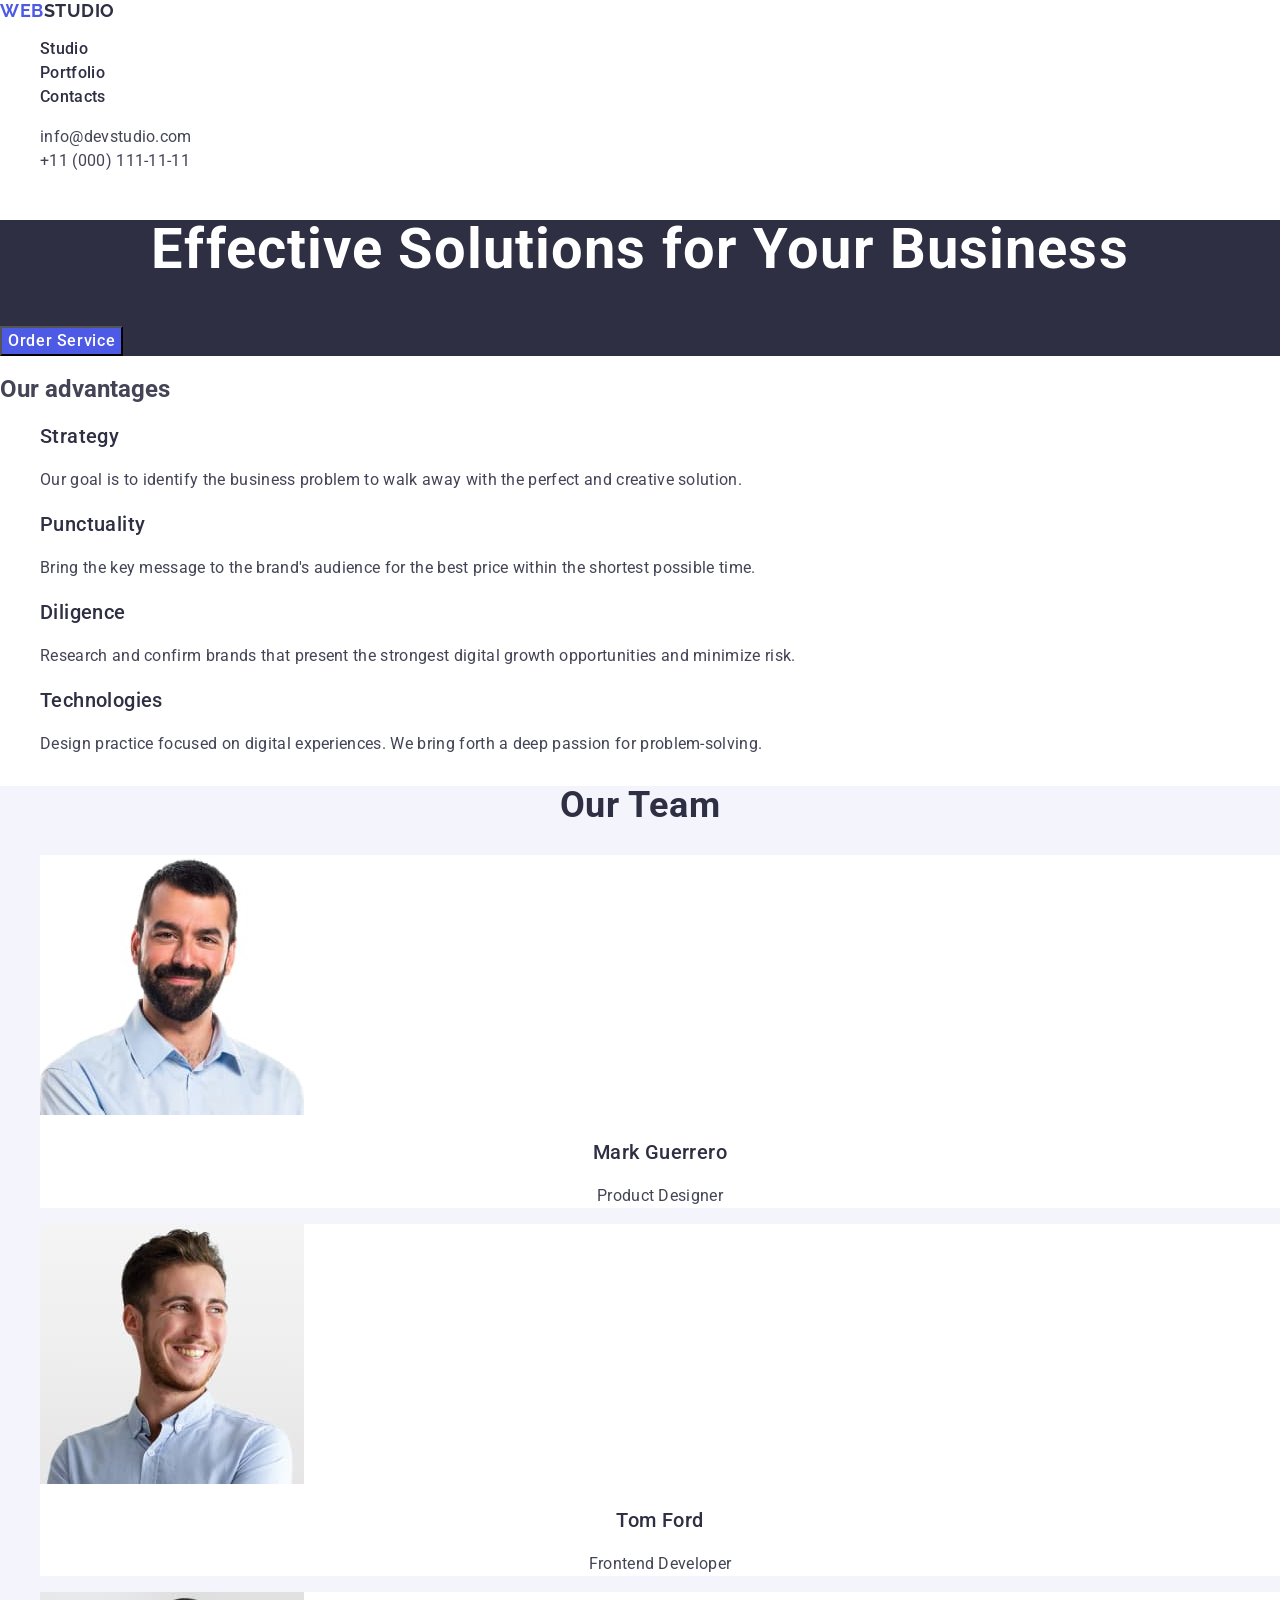
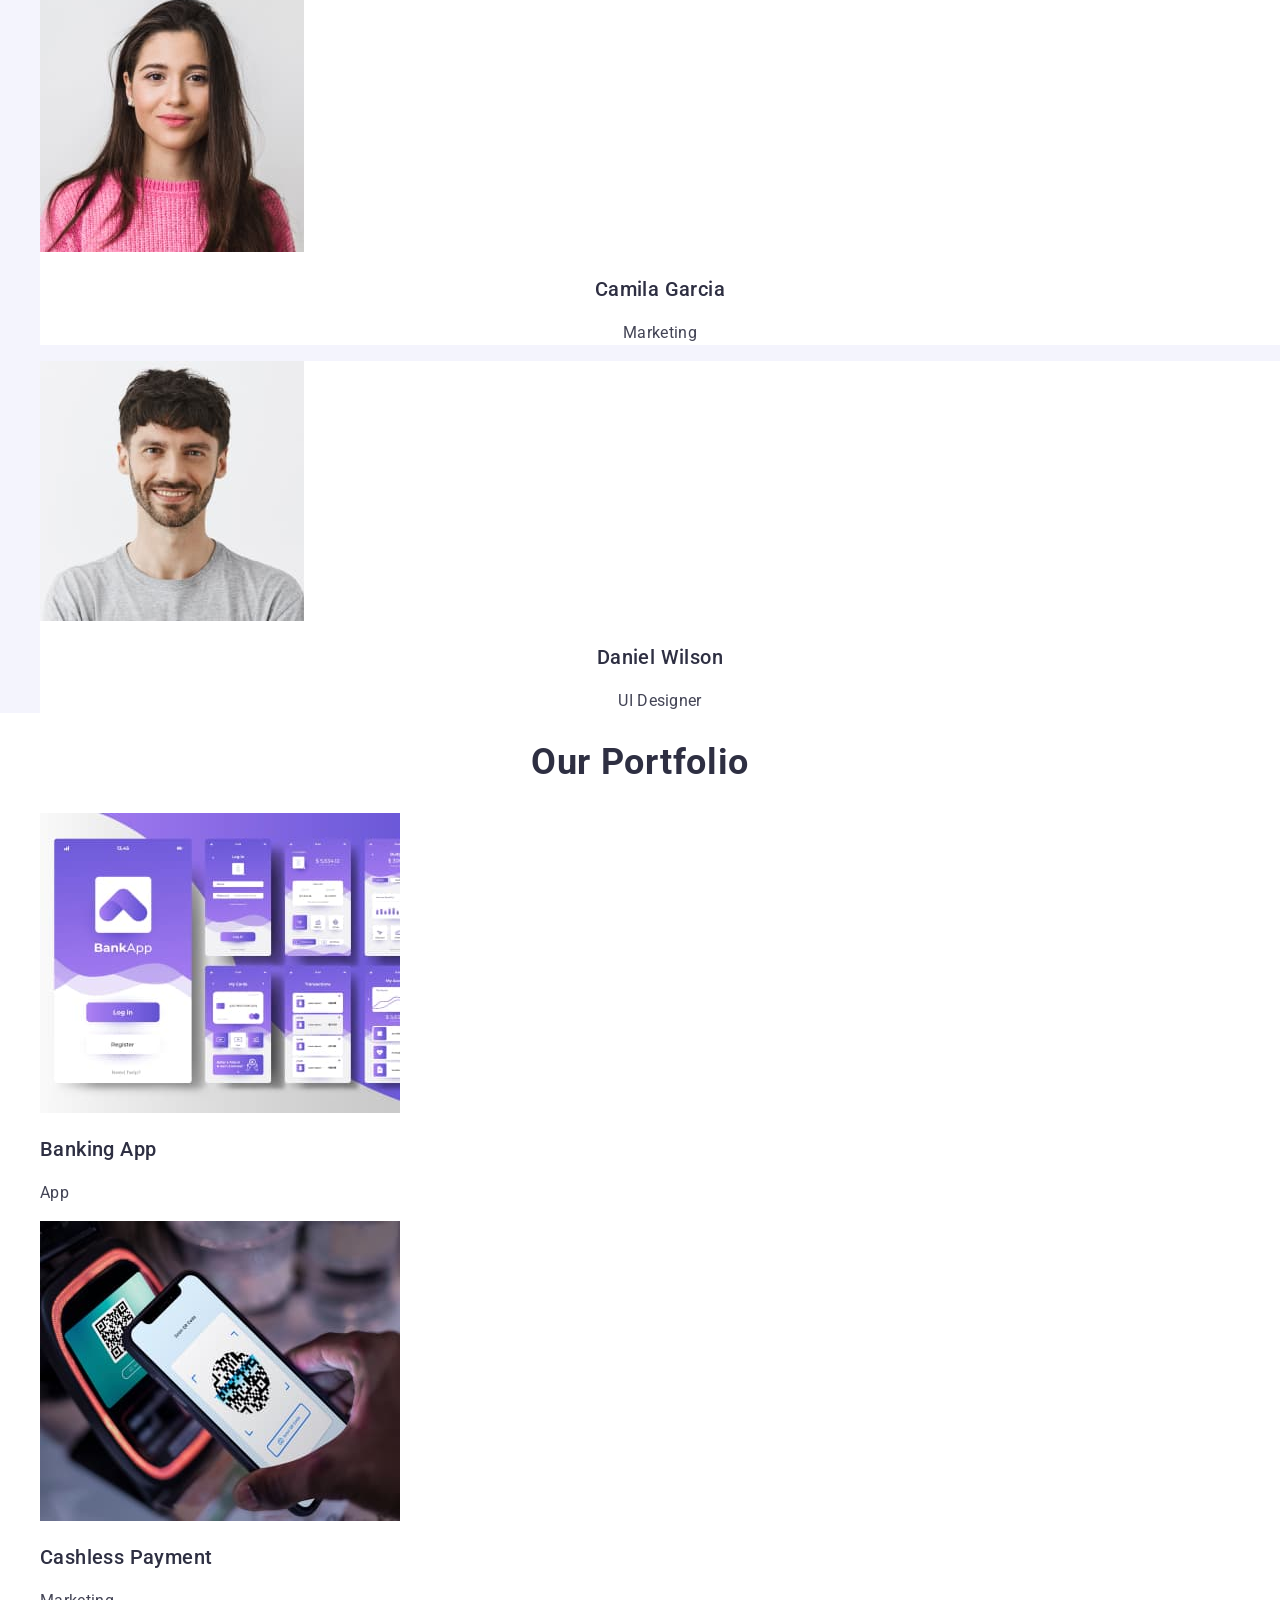
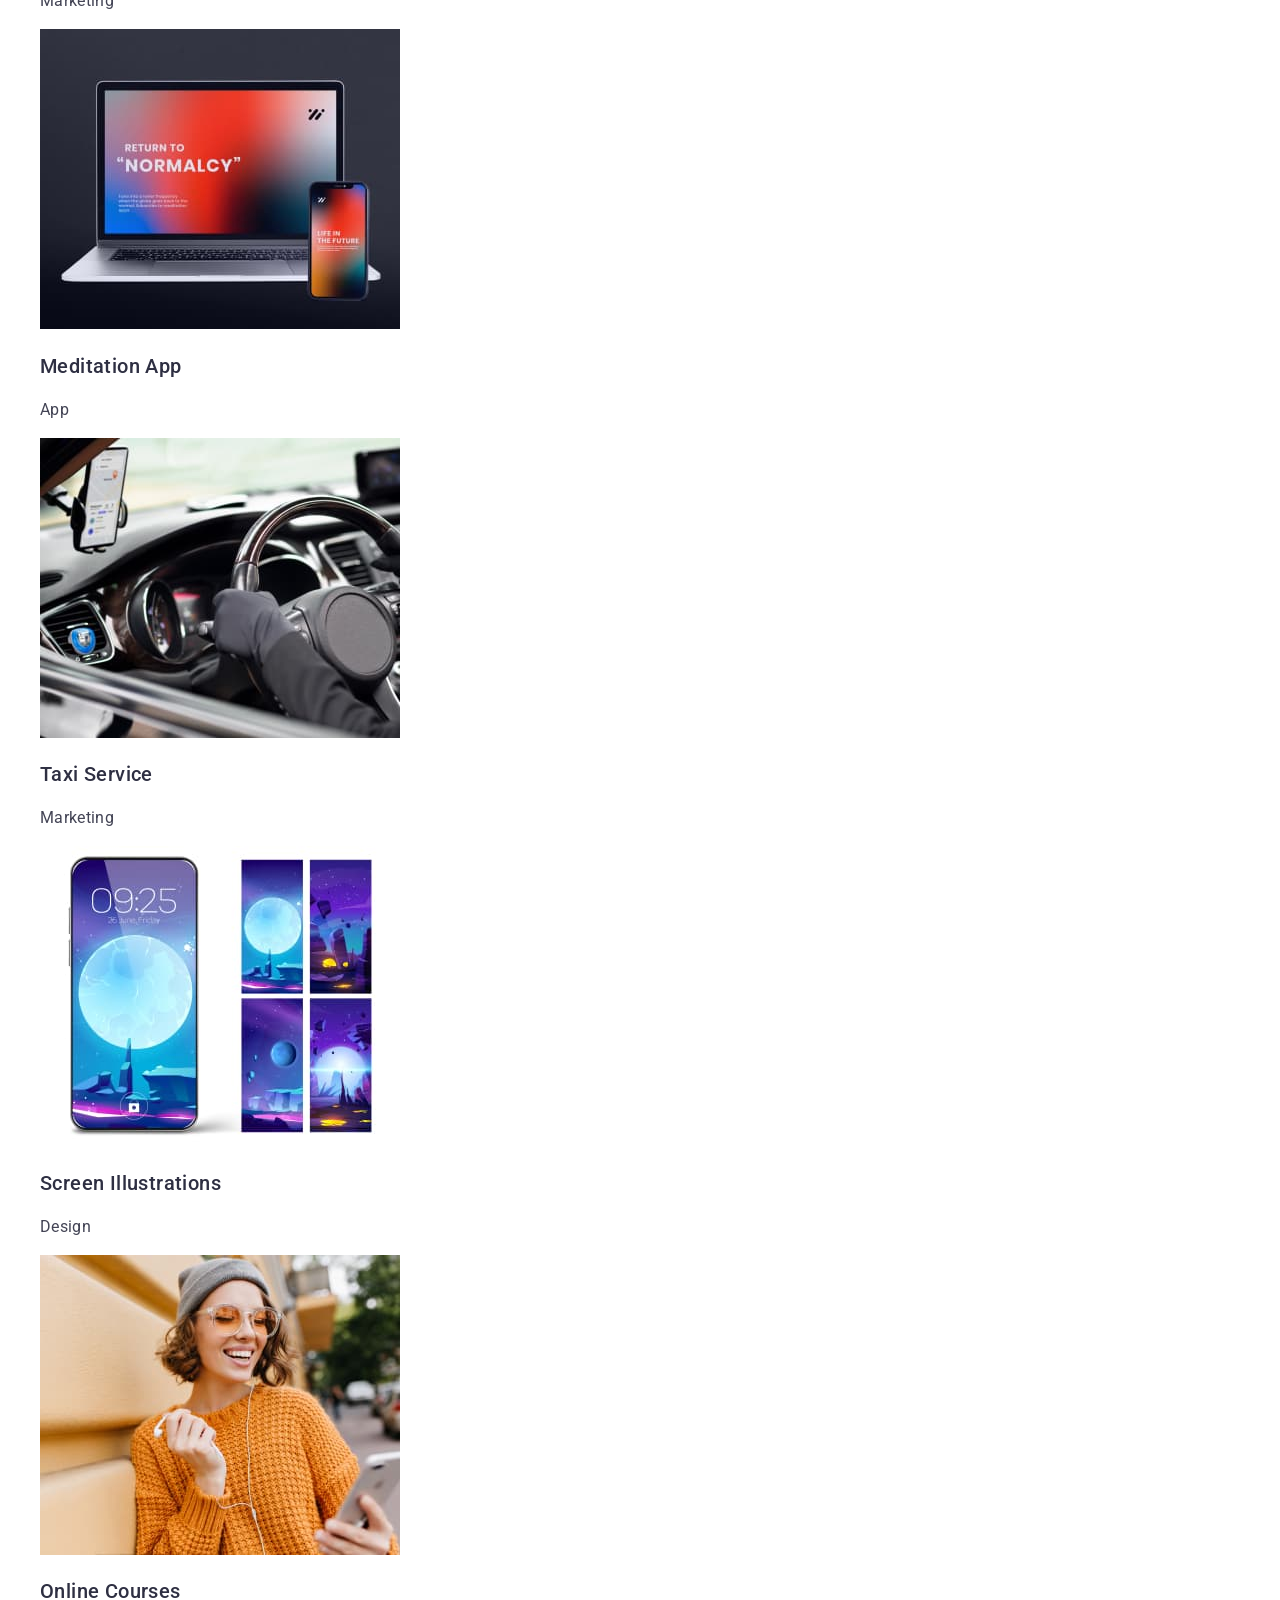
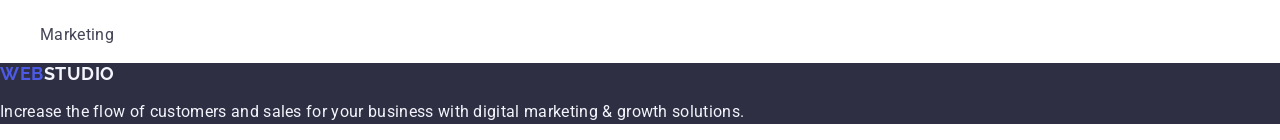
<file: index.html>
<!DOCTYPE html>
<html lang="en">
  <head>
    <meta charset="UTF-8" />
    <meta name="viewport" content="width=device-width, initial-scale=1.0" />
    <title>WebStudio</title>
    <link
      rel="stylesheet"
      href="https://cdnjs.cloudflare.com/ajax/libs/modern-normalize/2.0.0/modern-normalize.min.css"
      integrity="sha512-4xo8blKMVCiXpTaLzQSLSw3KFOVPWhm/TRtuPVc4WG6kUgjH6J03IBuG7JZPkcWMxJ5huwaBpOpnwYElP/m6wg=="
      crossorigin="anonymous"
      referrerpolicy="no-referrer"
    />
    <link rel="preconnect" href="https://fonts.googleapis.com" />
    <link rel="preconnect" href="https://fonts.gstatic.com" crossorigin />
    <link
      href="https://fonts.googleapis.com/css2?family=Raleway:wght@700&family=Roboto:wght@400;500;700&display=swap"
      rel="stylesheet"
    />
    <link rel="stylesheet" href="./css/styles.css" />
  </head>
  <body>
    <header class="header">
      <nav class="header-navigation">
        <a class="logo" href="./index.html"
          >Web<span class="logo-accent">Studio</span></a
        >
        <ul class="navigation-list">
          <li class="navigation-item">
            <a class="navigation-link" href="./index.html">Studio</a>
          </li>
          <li class="navigation-item">
            <a class="navigation-link" href="">Portfolio</a>
          </li>
          <li class="navigation-item">
            <a class="navigation-link" href="">Contacts</a>
          </li>
        </ul>
      </nav>
      <address class="header-address">
        <ul class="address-list">
          <li class="address-item">
            <a class="address-link" href="mailto:info@devstudio.com"
              >info@devstudio.com</a
            >
          </li>
          <li class="address-item">
            <a class="address-link" href="tel:+110001111111"
              >+11 (000) 111-11-11</a
            >
          </li>
        </ul>
      </address>
    </header>
    <main>
      <section class="hero">
        <h1 class="hero-title">Effective Solutions for Your Business</h1>
        <button class="hero-btn" type="button">Order Service</button>
      </section>
      <section class="about">
        <h2 class="about-title">Our advantages</h2>
        <ul class="about-list">
          <li class="about-item">
            <h3 class="about-subtitle">Strategy</h3>
            <p class="about-desc">
              Our goal is to identify the business problem to walk away with the
              perfect and creative solution.
            </p>
          </li>
          <li class="about-item">
            <h3 class="about-subtitle">Punctuality</h3>
            <p class="about-desc">
              Bring the key message to the brand's audience for the best price
              within the shortest possible time.
            </p>
          </li>
          <li class="about-item">
            <h3 class="about-subtitle">Diligence</h3>
            <p class="about-desc">
              Research and confirm brands that present the strongest digital
              growth opportunities and minimize risk.
            </p>
          </li>
          <li class="about-item">
            <h3 class="about-subtitle">Technologies</h3>
            <p class="about-desc">
              Design practice focused on digital experiences. We bring forth a
              deep passion for problem-solving.
            </p>
          </li>
        </ul>
      </section>
      <section class="team">
        <h2 class="team-title">Our Team</h2>
        <ul class="team-list">
          <li class="team-item">
            <img
              class="team-img"
              src="./images/team/img-1.jpg"
              alt="The profile of a project participant."
              width="264"
              height="260"
            />
            <h3 class="team-subtitle">Mark Guerrero</h3>
            <p class="team-desc">Product Designer</p>
          </li>
          <li class="team-item">
            <img
              class="team-img"
              src="./images/team/img-2.jpg"
              alt="A project team member"
              width="264"
              height="260"
            />
            <h3 class="team-subtitle">Tom Ford</h3>
            <p class="team-desc">Frontend Developer</p>
          </li>
          <li class="team-item">
            <img
              class="team-img"
              src="./images/team/img-3.jpg"
              alt="A project contributor"
              width="264"
              height="260"
            />
            <h3 class="team-subtitle">Camila Garcia</h3>
            <p class="team-desc">Marketing</p>
          </li>
          <li class="team-item">
            <img
              class="team-img"
              src="./images/team/img-4.jpg"
              alt="A team member"
              width="264"
              height="260"
            />
            <h3 class="team-subtitle">Daniel Wilson</h3>
            <p class="team-desc">UI Designer</p>
          </li>
        </ul>
      </section>
      <section class="portfolio">
        <h2 class="portfolio-title">Our Portfolio</h2>
        <ul class="portfolio-list">
          <li class="portfolio-item">
            <img
              class="portfolio-img"
              src="./images/portfolio/img-1.jpg"
              alt="Rendering screens."
              width="360"
              height="300"
            />
            <h3 class="portfolio-subtitle">Banking App</h3>
            <p class="portfolio-desc">App</p>
          </li>
          <li class="portfolio-item">
            <img
              class="portfolio-img"
              src="./images/portfolio/img-2.jpg"
              alt="A smartphone with QR code."
              width="360"
              height="300"
            />
            <h3 class="portfolio-subtitle">Cashless Payment</h3>
            <p class="portfolio-desc">Marketing</p>
          </li>
          <li class="portfolio-item">
            <img
              class="portfolio-img"
              src="./images/portfolio/img-3.jpg"
              alt="Laptop and smartphone."
              width="360"
              height="300"
            />
            <h3 class="portfolio-subtitle">Meditation App</h3>
            <p class="portfolio-desc">App</p>
          </li>
          <li class="portfolio-item">
            <img
              class="portfolio-img"
              src="./images/portfolio/img-4.jpg"
              alt="A smartphone in car."
              width="360"
              height="300"
            />
            <h3 class="portfolio-subtitle">Taxi Service</h3>
            <p class="portfolio-desc">Marketing</p>
          </li>
          <li class="portfolio-item">
            <img
              class="portfolio-img"
              src="./images/portfolio/img-5.jpg"
              alt="Smartphone screens."
              width="360"
              height="300"
            />
            <h3 class="portfolio-subtitle">Screen Illustrations</h3>
            <p class="portfolio-desc">Design</p>
          </li>
          <li class="portfolio-item">
            <img
              class="portfolio-img"
              src="./images/portfolio/img-6.jpg"
              alt="A girl with smartphone."
              width="360"
              height="300"
            />
            <h3 class="portfolio-subtitle">Online Courses</h3>
            <p class="portfolio-desc">Marketing</p>
          </li>
        </ul>
      </section>
    </main>
    <footer class="footer">
      <a class="logo" href="./index.html"
        >Web<span class="logo-accent">Studio</span></a
      >
      <p class="footer-desc">
        Increase the flow of customers and sales for your business with digital
        marketing & growth solutions.
      </p>
    </footer>
  </body>
</html>
</file>
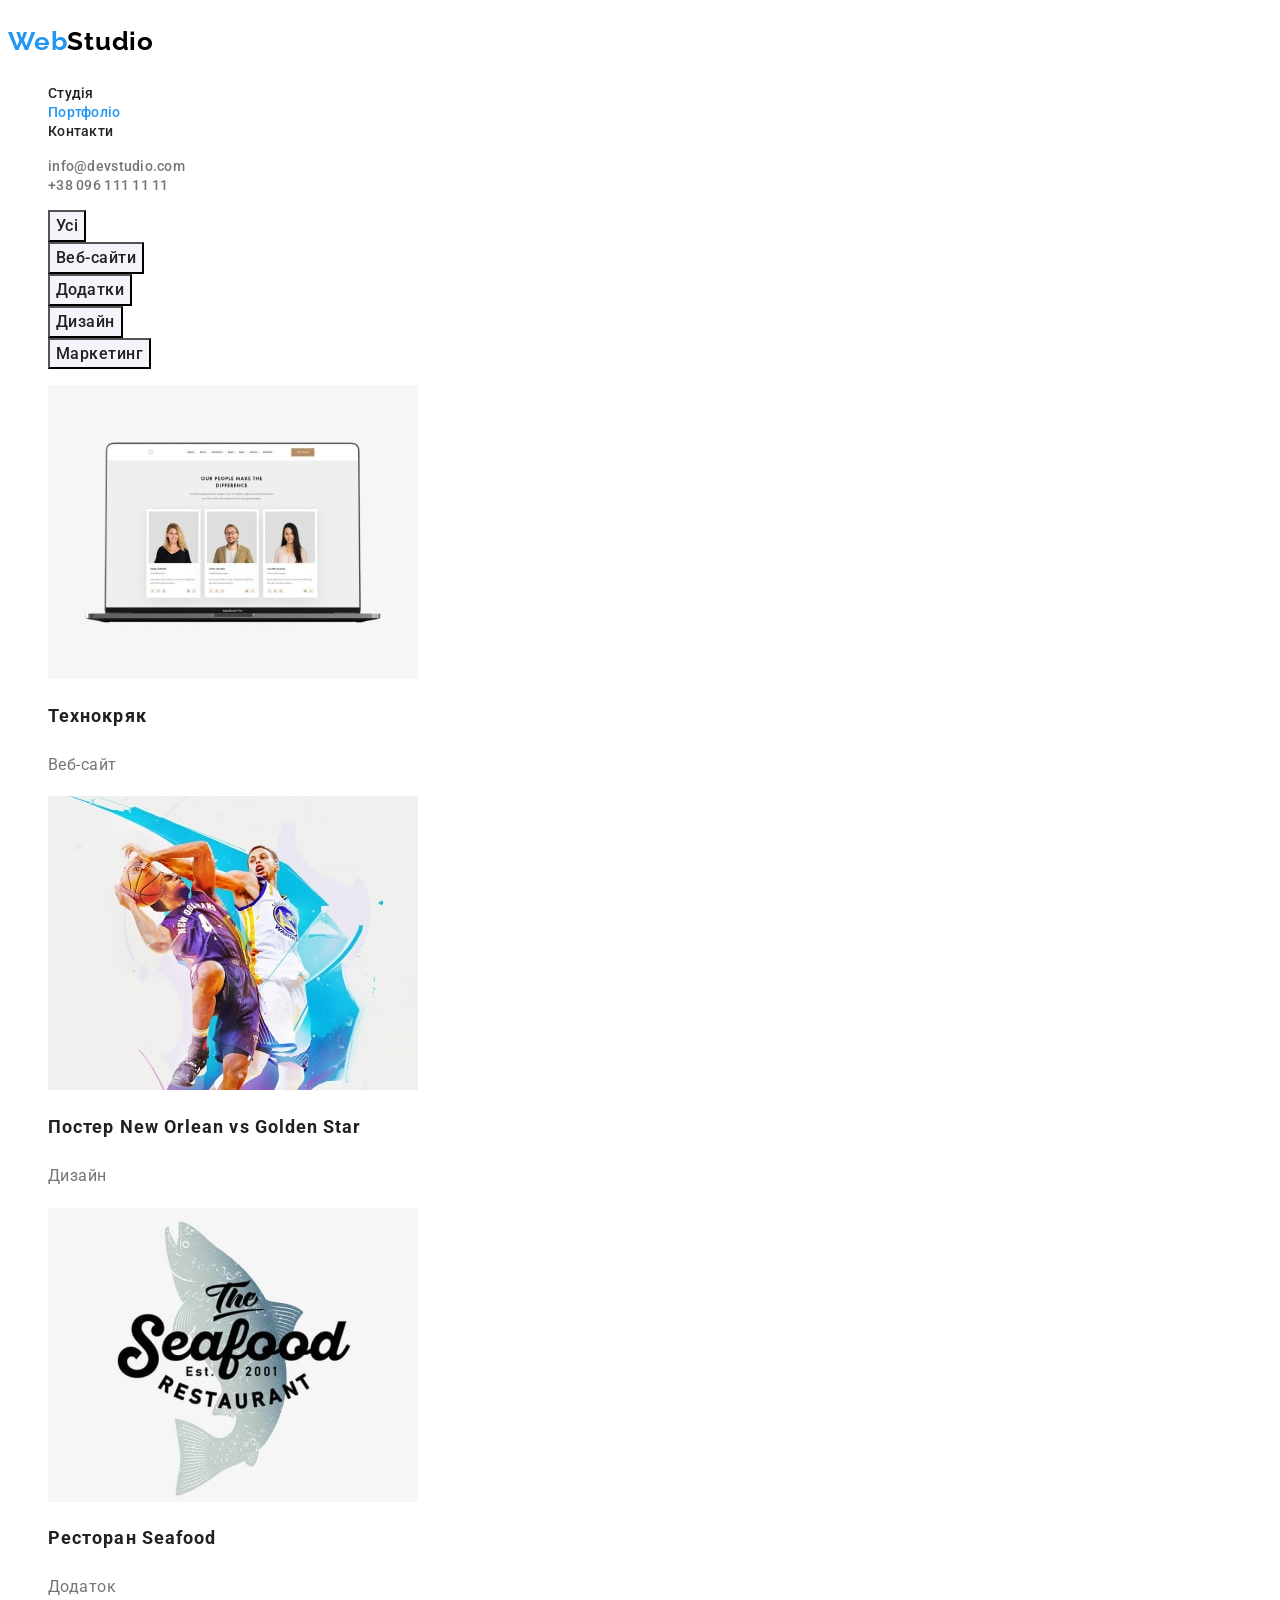
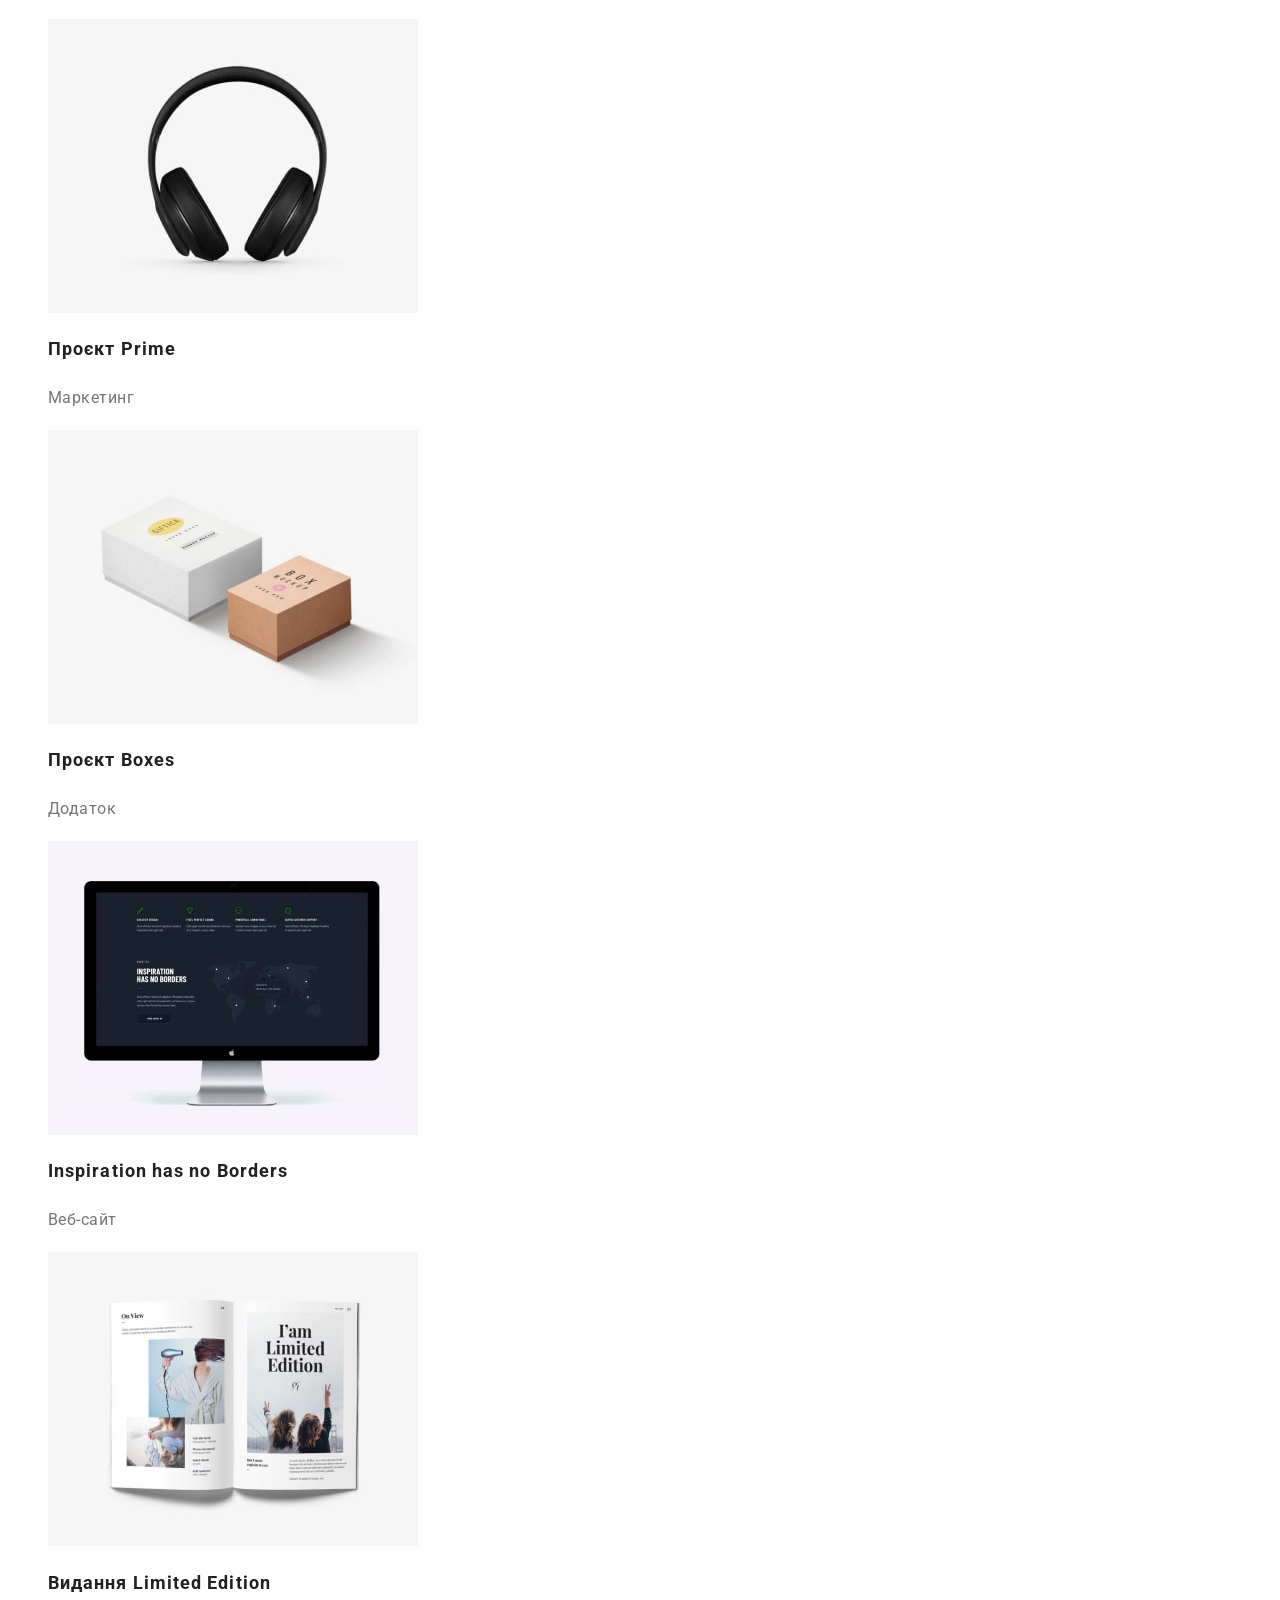
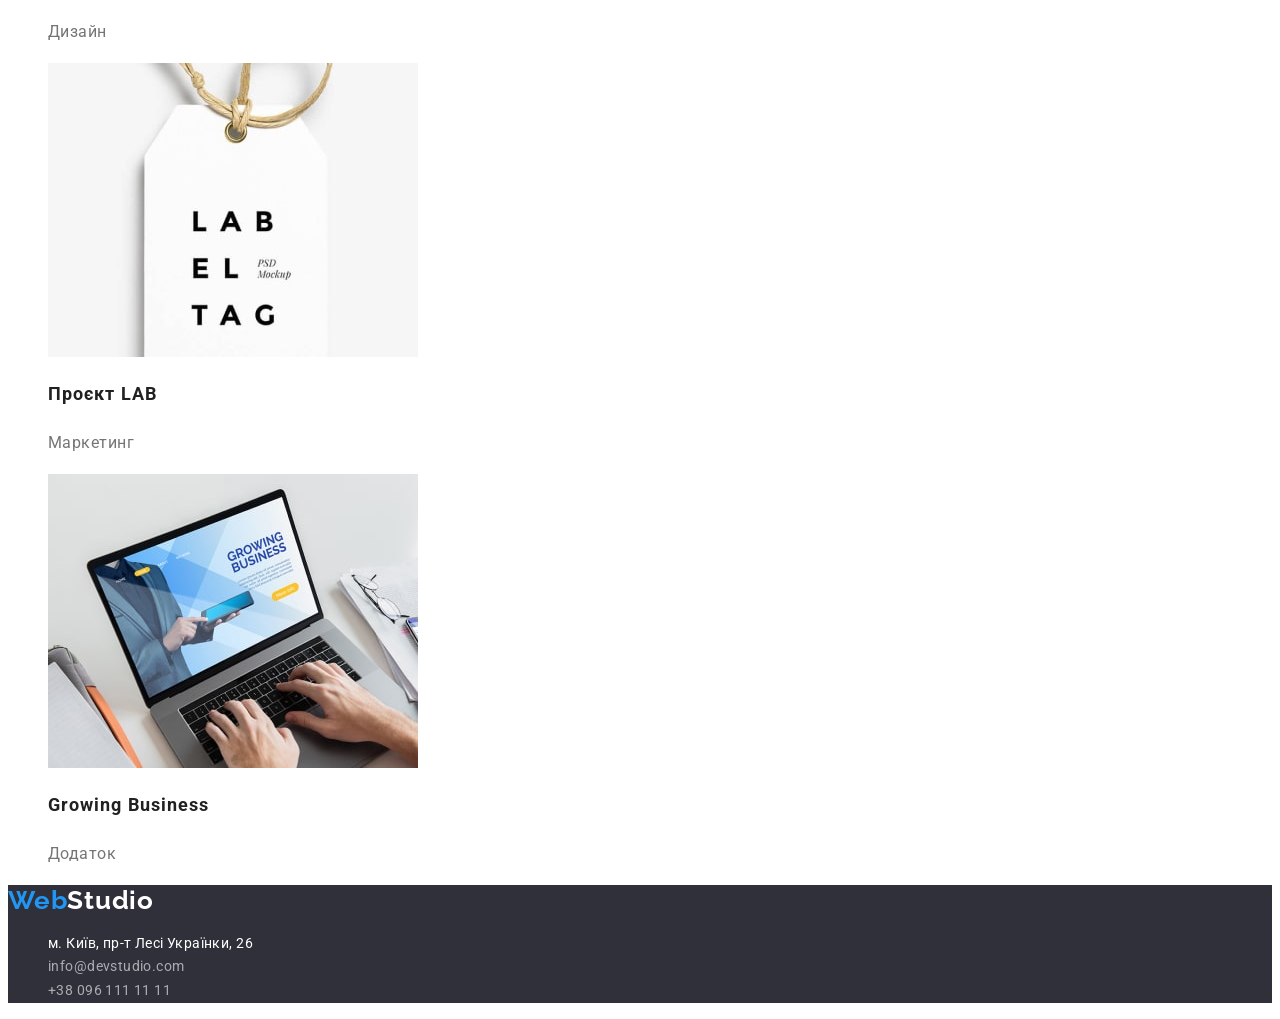
<file: portfolio.html>
<!DOCTYPE html>
<html lang="uk">
<head>
    <meta charset="UTF-8">
    <meta http-equiv="X-UA-Compatible" content="IE=edge">
    <meta name="viewport" content="width=device-width, initial-scale=1.0">
    <link rel="stylesheet" href="./CSS/styles.css">
    <link href="https://fonts.googleapis.com/css2?family=Raleway:wght@700&family=Roboto:wght@400;500;700;900&display=swap"
        rel="stylesheet">
    <title>Portfolio</title>
</head>
<body>
    <header class="header">
        <a href="index.html" class="logo">
            <p><span class="logo-span">Web</span>Studio</p>
        </a>
        <nav>
            <ul class="site-nav list">
                <li class="list-nav"><a href="index.html" class="link ">Студія</a>
                </li>
                <li class="list-nav"><a href="portfolio.html" class="link current">Портфоліо</a></li>
                <li class="list-nav"><a href="#contacts" class="link">Контакти</a></li>
            </ul>
        </nav>
        <ul class="header-contact list">
    
            <li class="list-contact"><a href="mailto:info@devstudio.com" class="link">info@devstudio.com</a></li>
            <li class="list-contact"><a href="tel:+380961111111" class="link">+38 096 111 11 11</a></li>
        </ul>
    
    </header>
    <main>
    <!-- Portfolio Section -->
    <section class="portfolio">
        <h1 hidden>Portfolio</h1>
        <ul class="list"><li><button type="button" class="portfolio-button">Усі</button></li>
        <li><button type="button" class="portfolio-button" >Веб-сайти</button></li>
        <li><button type="button" class="portfolio-button">Додатки</button></li>
        <li><button type="button" class="portfolio-button">Дизайн</button></li>
        <li><button type="button" class="portfolio-button">Маркетинг</button></li></ul>
    <ul class="list">
        <li class="portfolio-list">
            <img src="./image/portfolio/technocrack.jpg" alt="created website on laptop" width="370" height="294">
            <h2 class="portfolio-title">Технокряк</h2>
            <p class="portfolio-text">Веб-сайт</p>
        </li>
        <li class="portfolio-list">
            <img src="./image/portfolio/neworlean.jpg" alt=" two bassketball players" width="370" height="294" class="portfolio-photo">
            <h2 class="portfolio-title">Постер New Orlean vs Golden Star</h2>
            <p class="portfolio-text">Дизайн</p>
        </li>
        <li class="portfolio-list">
            <img src="./image/portfolio/seafood.jpg" alt=" logo for the restaurant" width="370" height="294" class="portfolio-photo">
            <h2 class="portfolio-title">Ресторан Seafood</h2>
            <p class="portfolio-text">Додаток</p>
        </li>
        <li class="portfolio-list">
            <img src="./image/portfolio/prime.jpg" alt="headphones" width="370" height="294" class="portfolio-photo">
            <h2 class="portfolio-title">Проєкт Prime</h2>
            <p class="portfolio-text">Маркетинг</p>
        </li>
        <li class="portfolio-list">
            <img src="./image/portfolio/boxes.jpg" alt="examples of boxes" width="370" height="294" class="portfolio-photo">
            <h2 class="portfolio-title">Проєкт Boxes</h2>
            <p class="portfolio-text">Додаток</p>
        </li>
        <li class="portfolio-list">
            <img src="./image/portfolio/noborders.jpg" alt="website on computer" width="370" height="294" class="portfolio-photo">
            <h2 class="portfolio-title">Inspiration has no Borders</h2>
            <p class="portfolio-text">Веб-сайт</p>
        </li>
        <li class="portfolio-list">
            <img src="./image/portfolio/limitededition.jpg" alt="magazine with illustation" width="370" height="294" class="portfolio-photo">
            <h2 class="portfolio-title">Видання Limited Edition</h2>
            <p class="portfolio-text">Дизайн</p>
        </li>
        <li class="portfolio-list">
            <img src="./image/portfolio/lab.jpg" alt="tag with name of project" width="370" height="294" class="portfolio-photo">
            <h2 class="portfolio-title">Проєкт LAB</h2>
            <p class="portfolio-text">Маркетинг</p>
        </li>
        <li class="portfolio-list">
            <img src="./image/portfolio/growingbusiness.jpg" alt="using product on laptop" width="370" height="294" class="portfolio-photo">
            <h2 class="portfolio-title">Growing Business</h2>
            <p class="portfolio-text">Додаток</p>
        </li>
    </ul>
</section>
</main>
<footer class="footer">
    <a href="index.html" class="logo"><span class="logo-span">Web</span>Studio</a>
    <address id="contacts" class="contacts">
        <ul class="footer-contact list">
            <li class="list-item"><a href="https://goo.gl/maps/f9hygiB6Svrmc5ZX8" target="blank"
                    rel="noopener nofollower noreferrer" class="location link">м. Київ, пр-т Лесі Українки, 26</a>
            </li>
            <li class="list-item"><a href="mailto:info@devstudio.com" class="link">info@devstudio.com</a>
            </li>
            <li class="list-item"><a href="tel:+380961111111" class="link">+38 096 111 11 11</a>
            </li>

        </ul>
    </address>
</footer>
</body>
</html>
</file>
<file: css/styles.css>
:root {
  /* Fonts */
  --primary-font: "Roboto", sans-serif;
  --secondary-font: "Raleway", sans-serif;
  /* Colors */
  --primary-text-cl: #434455;
  --secondary-cl: #2e2f42;
  --accent-color: #404bbf;
  --primary-white-cl: #ffffff;
  --light-cl: #f4f4fd;
  --brand-cl: #4d5ae5;
}

body {
  font-family: var(--primary-font);
  color: var(--primary-text-cl);
  background-color: var(--primary-white-cl);
}
a {
  text-decoration: none;
}
ul,
ol {
  list-style-type: none;
}
button {
  cursor: pointer;
}

.logo {
  font-family: var(--secondary-font);
  font-size: 18px;
  font-weight: 700;
  line-height: 1.17;
  letter-spacing: 0.03em;
  text-align: left;
  text-transform: uppercase;
  color: var(--brand-cl);
}
.logo-accent {
  color: var(--secondary-cl);
}

.navigation-link {
  font-size: 16px;
  font-weight: 500;
  line-height: 1.5;
  letter-spacing: 0.02em;
  text-align: left;
  color: var(--secondary-cl);
}
.navigation-link:hover,
.navigation-link:focus {
  color: var(--accent-color);
}
.header-address {
  font-style: normal;
}
.address-link {
  font-size: 16px;
  font-weight: 400;
  line-height: 1.5;
  letter-spacing: 0.02em;
  text-align: left;
  color: var(--primary-text-cl);
}
.address-link:hover,
.address-link:focus {
  color: var(--accent-color);
}
.hero,
.footer {
  background-color: var(--secondary-cl);
}
.hero-title {
  /* max-width: 496px; */
  font-size: 56px;
  line-height: 1.07;
  letter-spacing: 0.02em;
  text-align: center;
  color: var(--primary-white-cl);
}
.hero-btn {
  background-color: var(--brand-cl);
  color: var(--primary-white-cl);
  font-size: 16px;
  font-weight: 500;
  line-height: 1.5;
  letter-spacing: 0.04em;
  text-align: center;
}
.hero-btn:hover,
.hero-btn:focus {
  background-color: var(--accent-color);
}

.team-title,
.portfolio-title {
  font-size: 36px;
  line-height: 1.11;
  letter-spacing: 0.02em;
  text-align: center;
  color: var(--secondary-cl);
  text-transform: capitalize;
}
.about-subtitle,
.team-subtitle,
.portfolio-subtitle {
  font-size: 20px;
  font-weight: 500;
  line-height: 1.2;
  letter-spacing: 0.02em;
  text-align: left;
  color: var(--secondary-cl);
}
.about-desc,
.team-desc,
.portfolio-desc,
.footer-desc {
  line-height: 1.5;
  letter-spacing: 0.02em;
  text-align: left;
  color: var(--primary-text-cl);
}
.team {
  background-color: var(--light-cl);
}

.team-item {
  background-color: var(--primary-white-cl);
}

.team-desc,
.team-subtitle {
  text-align: center;
}
.portfolio {
  background-color: var(--primary-white-cl);
}

.footer {
  background-color: var(--secondary-cl);
}
.footer .logo-accent {
  color: var(--light-cl);
}
.footer-desc {
  color: var(--light-cl);
}
</file>
<file: CSS/styles.css>
:root{
    --primary-text-color:#212121;
    --secondary-text-color:#757575;
    --accent-color:#2196F3;
    --primary-background-color:#ffffff;
}


body {
    font-family: "Roboto",sans-serif;
    color:var(--primary-text-color);
    background-color:var(--primary-background-color)
}
.link {
    text-decoration: none;
}
.list {
    list-style: none;
}

.features-text,.team-position,.portfolio-text {
    color: var(--secondary-text-color);
}

.site-nav .link.current {
    color: var(--accent-color);
        }

.hero,.footer {
    background-color: #2F303A;
     }
.specialty-title,.team-title {
    font-size: 36px;
    line-height: 1.17;
    text-align: center;
    letter-spacing: 0.03em;
}
/* logo */
.logo{
    
    font-family: "Raleway",sans-serif;
    font-weight: 700;
    font-size: 26px;
    line-height: 1.19;
    letter-spacing: 0.03em;
    text-decoration: none;
}
.header .logo{
color: #000000;
}

.footer .logo{
color: var(--primary-background-color);
}
.logo-span {
    color:var(--accent-color);
}

/* Navigation Header*/
.link {
    font-size: 14px;
    font-weight: 500;
    line-height: 1.14;
    letter-spacing: 0.02em
}
.site-nav .link{
color:var(--primary-text-color);
}
.site-nav .link:hover,.site-nav .link:focus{
    color:var(--accent-color)
}

.header-contact .link {
    color: var(--secondary-text-color);
}
.header-contact .link:hover,.header-contact .link:focus{
    color: var(--accent-color)
}
/* Hero Section */


.hero-title {
    font-size: 44px;
    font-weight: 900;
    line-height: 1.36;
    text-align: center;
    letter-spacing: 0.06em;
    text-transform: uppercase;
    color:var(--primary-background-color)
}
.hero-button {
    font-family: inherit;
    font-weight: 700;
    font-size: 16px;
    line-height: 1.88;
    text-align: center;
    letter-spacing: 0.06em;
    color: #FFFFFF;
    background-color:var(--accent-color);
    cursor:pointer;
        }
    
.hero-button:hover,
.hero-button:focus {
    color: var(--primary-background-color);
    background-color: #188CE8;
        }

/* Feature Section */

.features-title {

    font-weight: 700;
    font-size: 14px;
    line-height: 1.14;
    letter-spacing: 0.03em;
    text-transform: uppercase;
}

.features-text {
   
    font-size: 14px;
    line-height: 1.71;
    letter-spacing: 0.03em;
}
/* Team Section */
.team{
background-color: #F5F4FA;
}
.team-name {

    font-weight: 500;
    font-size: 16px;
    line-height: 1.19;
    text-align: center;
    letter-spacing: 0.03em;
}

.team-position {


    font-size: 16px;
    line-height: 1.19;
    text-align: center;
    letter-spacing: 0.03em;
}

.team-list{
    background-color:var(--primary-background-color)
}

/* Navigation Footer */
.footer-contact .link{
color:rgba(255, 255, 255, 0.6);
}
.footer-contact .link:hover,.footer-contact .link:focus{
    color: var(--accent-color)
}
.footer-contact .location{
color:#FFFFFF;
}
/* Footer-Logo */

.footer-contact .link{
font-weight: 400;
font-size: 14px;
line-height: 1.71;
 letter-spacing: 0.03em;
}
.location:hover,.location:focus{
    color:var(--accent-color)
}
.contacts{
    font-style: normal;
}
/* Portfolio Section*/
.portfolio-list{
    background-color: var(--primary-background-color);
}
.portfolio-button{
    font-family: inherit;
    font-weight: 500;
    font-size: 16px;
    line-height: 1.62;
    text-align: center;
    letter-spacing: 0.03em;
    color:var(--primary-text-color);
    background-color: #F5F4FA;
    cursor: pointer;
}
.portfolio-button:hover,.portfolio-button:focus{
    color:var(--primary-background-color);
    background-color:var(--accent-color);
}

.portfolio-title{

    font-size: 18px;
    line-height: 2;
    letter-spacing: 0.06em;
}
.portfolio-text{
    font-size:16px;
    line-height: 1.88;
    letter-spacing: 0.03em;
}
</file>
